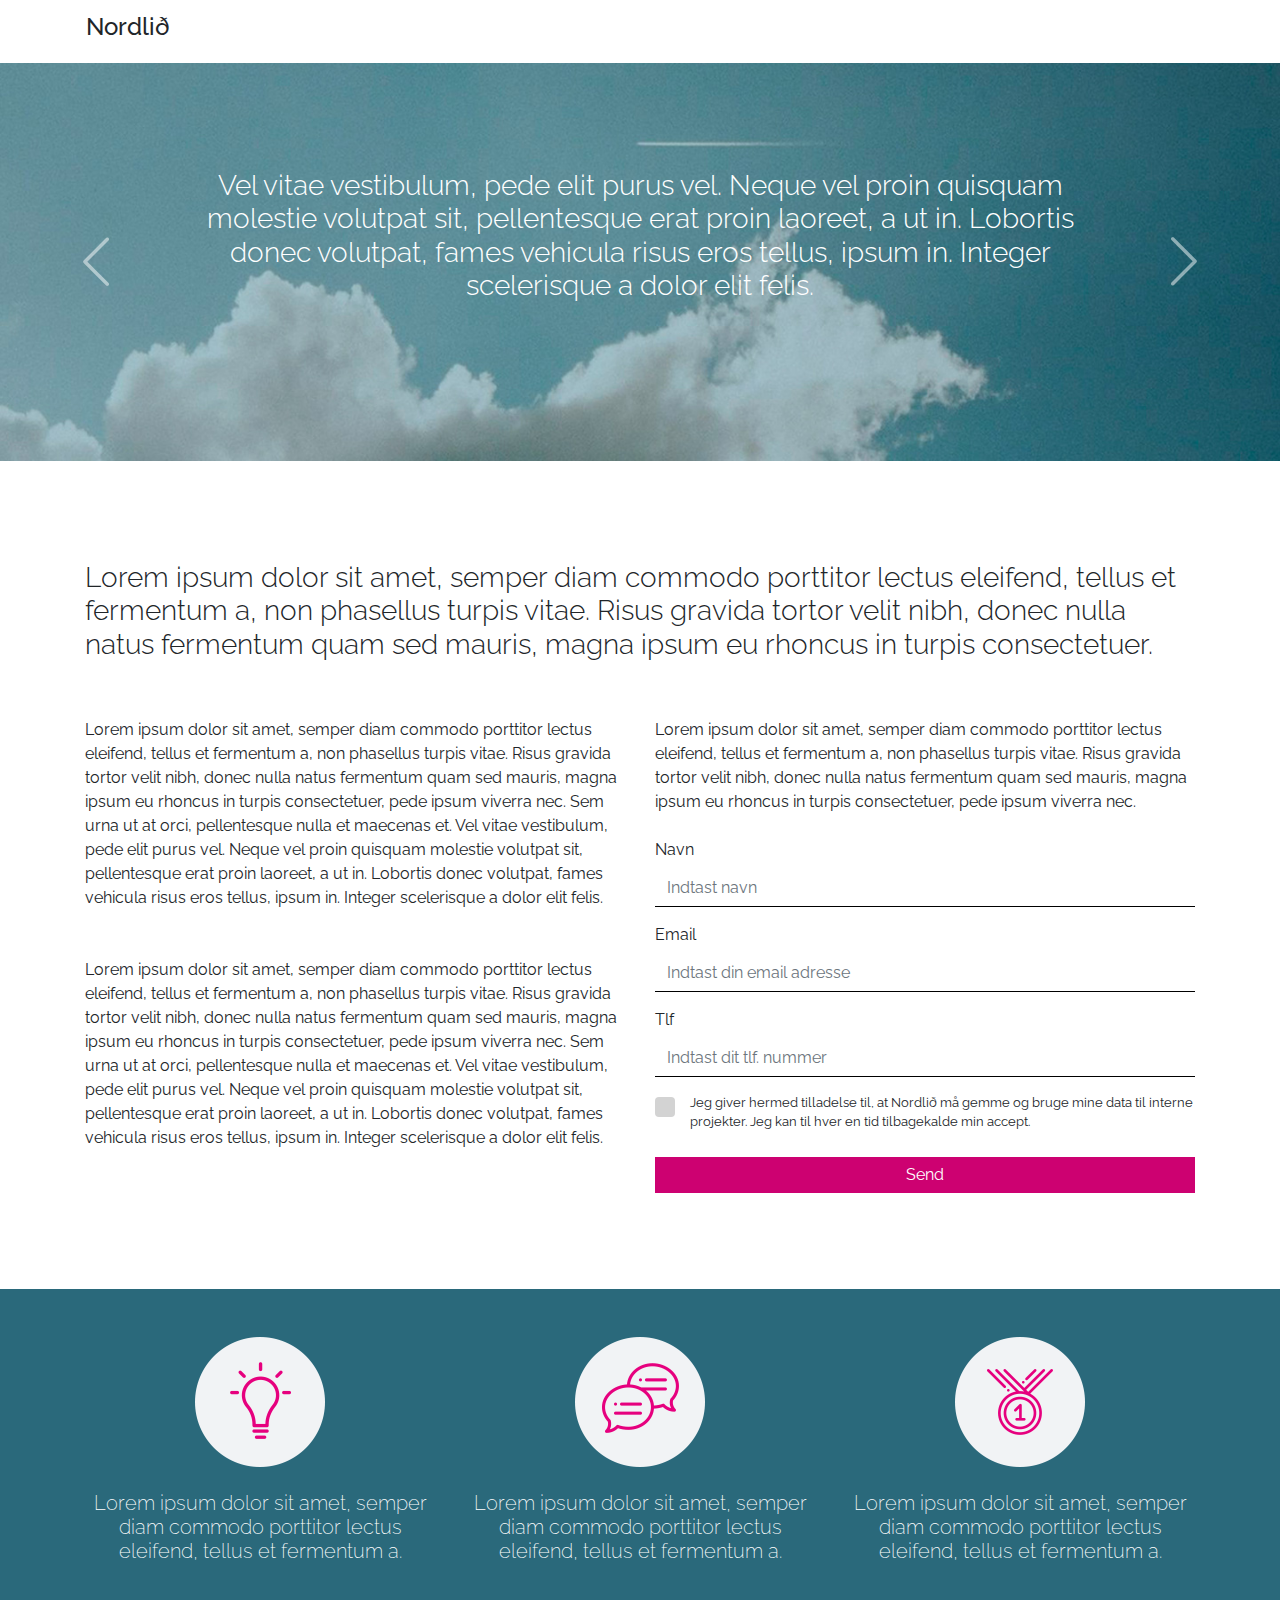
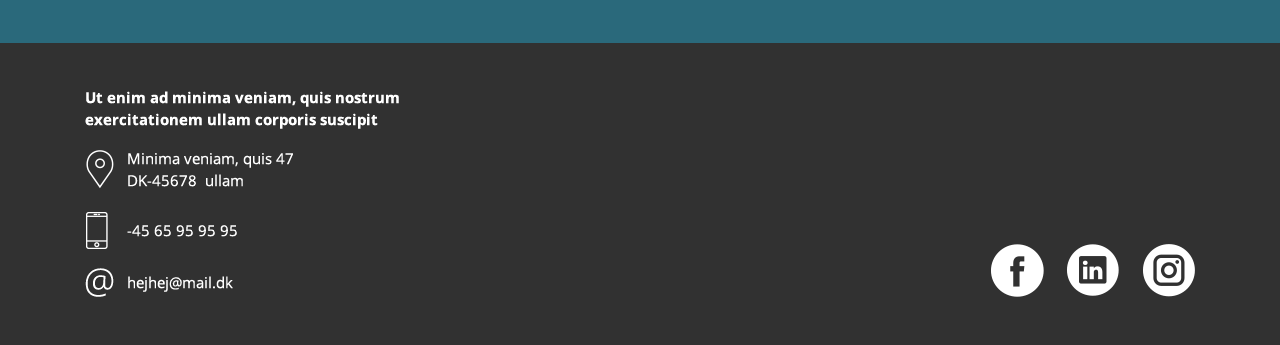
<file: index.html>
<!DOCTYPE html>
<html lang="en">
	<head>
    	<meta charset="utf-8">
    	<meta http-equiv="X-UA-Compatible" content="IE=edge">
    	<meta name="viewport" content="width=device-width, initial-scale=1">
    	<title>Nordlid Praktikopgave</title>

    	<!-- Bootstrap -->
    	<link href="css/bootstrap-4.0.0.css" rel="stylesheet">
	  	<!-- Custom style and font -->
		<link href="css/styles.css" rel="stylesheet">
		<link href="https://fonts.googleapis.com/css?family=Raleway:100,200,300,400" rel="stylesheet">
	  
  	</head>
  	<body>
		<!-- navbar -->
		<div class="container navbar d-flex">
			<div class="row">
				<div class="navbar-brand col-sm">
					<h4>Nordlið</h4>
				</div>
			</div>
		</div>
		<!-- navbar END -->
		<!-- header slider -->
		<section class="header">
    		<div id="carouselExampleFade" class="carousel slide carousel-fade" data-ride="carousel">
  				<div class="carousel-inner">
  					<div class="carousel-item active">
  				    	<img class="w-100" src="images/12.jpg" alt="First slide">
    	            	<div class="carousel-caption">
    	                	<h3 class="header-text">Vel vitae vestibulum, pede elit purus vel. Neque vel proin quisquam molestie volutpat sit, pellentesque erat proin laoreet, a ut in. Lobortis donec volutpat, fames vehicula risus eros tellus, ipsum in. Integer scelerisque a dolor elit felis.</h3>
    	            	</div>
  				  	</div>
  				  	<div class="carousel-item">
  				    	<img class="w-100" src="images/1.jpg" alt="Second slide">
						<div class="carousel-caption">
    	                	<h3 class="header-text">Vel vitae vestibulum, pede elit purus vel. Neque vel proin quisquam molestie volutpat sit, pellentesque erat proin laoreet, a ut in. Lobortis donec volutpat, fames vehicula risus eros tellus, ipsum in. Integer scelerisque a dolor elit felis.</h3>
    	            	</div>
  				  	</div>
  				  	<div class="carousel-item">
  				    	<img class="w-100" src="images/17.jpg" alt="Third slide">
						<div class="carousel-caption">
    	                	<h3 class="header-text">Vel vitae vestibulum, pede elit purus vel. Neque vel proin quisquam molestie volutpat sit, pellentesque erat proin laoreet, a ut in. Lobortis donec volutpat, fames vehicula risus eros tellus, ipsum in. Integer scelerisque a dolor elit felis.</h3>
    	            	</div>
  				  	</div>
  				</div>
  				<a class="carousel-control-prev" href="#carouselExampleFade" role="button" data-slide="prev">
  				  	<img src="images/right-arrow.png" aria-hidden="true" alt="">
  				  	<span class="sr-only">Previous</span>
  				</a>
  				<a class="carousel-control-next" href="#carouselExampleFade" role="button" data-slide="next">
  				  	<img src="images/left-arrow.png" aria-hidden="true" alt="">
  				  	<span class="sr-only">Next</span>
  				</a>
			</div>
		</section>
		<!-- header slider END -->
		<br><br>
		<!-- middle text section -->
		<section>
    		<div class="container">
    	   		<div class="row">
    	      		<div class="col-lg-12"><h3>Lorem ipsum dolor sit amet, semper diam commodo porttitor lectus eleifend, tellus et fermentum a, non phasellus turpis vitae. Risus gravida tortor velit nibh, donec nulla natus fermentum quam sed mauris, magna ipsum eu rhoncus in turpis consectetuer.</h3></div>
    	   		</div>
				<br><br>
    	   		<div class="row">
    	      		<div class=" col-md-6" id="first">Lorem ipsum dolor sit amet, semper diam commodo porttitor lectus eleifend, tellus et fermentum a, non phasellus turpis vitae. Risus gravida tortor velit nibh, donec nulla natus fermentum quam sed mauris, magna ipsum eu rhoncus in turpis consectetuer, pede ipsum viverra nec. Sem urna ut at orci, pellentesque nulla et maecenas et. Vel vitae vestibulum, pede elit purus vel. Neque vel proin quisquam molestie volutpat sit, pellentesque erat proin laoreet, a ut in. Lobortis donec volutpat, fames vehicula risus eros tellus, ipsum in. Integer scelerisque a dolor elit felis.<br><br><br>
		   
		  			Lorem ipsum dolor sit amet, semper diam commodo porttitor lectus eleifend, tellus et fermentum a, non phasellus turpis vitae. Risus gravida tortor velit nibh, donec nulla natus fermentum quam sed mauris, magna ipsum eu rhoncus in turpis consectetuer, pede ipsum viverra nec. Sem urna ut at orci, pellentesque nulla et maecenas et. Vel vitae vestibulum, pede elit purus vel. Neque vel proin quisquam molestie volutpat sit, pellentesque erat proin laoreet, a ut in. Lobortis donec volutpat, fames vehicula risus eros tellus, ipsum in. Integer scelerisque a dolor elit felis.</div>
		   
    	      		<div class="col-md-6" id="second">Lorem ipsum dolor sit amet, semper diam commodo porttitor lectus eleifend, tellus et fermentum a, non phasellus turpis vitae. Risus gravida tortor velit nibh, donec nulla natus fermentum quam sed mauris, magna ipsum eu rhoncus in turpis consectetuer, pede ipsum viverra nec.
		  			<br><br>
						<!-- Form -->
			  			<form name="RegForm" action="https://s2331.t.eloqua.com/e/f2" onsubmit="return myForm()" method="post">  
    	  						<input type="hidden" name="elqFormName" value="giv-mig-praktikplads">
								<input type="hidden" name="elqSiteID" value="2331">
    						<div class="form-group">
  					  			<label for="fullName">Navn</label>
					  			<input type="text" name="fullName" class="form-control" id="fullName" placeholder="Indtast navn" required>
  							</div>
				    		<div class="form-group">
 					   			<label for="emailAddress">Email</label>
					   			<input type="email" name="emailAddress" class="form-control" id="emailAddress" placeholder="Indtast din email adresse" required>
  							</div>
				    		<div class="form-group">
 					   			<label for="mobilePhone">Tlf</label>
					   			<input type="number" name="mobilePhone" class="form-control" id="mobilePhone" placeholder="Indtast dit tlf. nummer" required>
  							</div>   
				    		<div class="custom-control custom-checkbox">
  								<input type="checkbox" class="custom-control-input custom-checkbox" id="permission" required>
  								<label class="custom-control-label permission-text" for="permission">Jeg giver hermed tilladelse til, at Nordlið må gemme og bruge mine data til interne projekter. Jeg kan til hver en tid tilbagekalde min accept.</label>
							</div><br>
    						<button type="submit" class="btn btn-primary btn-block" value="send" name="Submit">Send</button>         
			  			</form><br><br>
						<!-- Form END -->
		      		</div>
    	   		</div>
			</div>
		</section>
		<!-- middle text section END -->
		<br><br>
		<!-- blue section -->
		<section class="bluesection d-flex align-items-center">
    	  	<div class="container">
    	    	<br><br><div class="row">
  					<br><br><div class="col-md-4 col-12 text-center">
  					  	<img src="images/icon-light-bulb.png" alt="Light Bulb Icon">
  					  	<br><br><h5>Lorem ipsum dolor sit amet, semper diam commodo porttitor lectus eleifend, tellus et fermentum a.</h5><br>
  					</div>
			  		<div class="col-md-4 col-12 text-center">
  					  	<img src="images/icon-speech-bubble.png" alt="Speech Buble Icon">
  					  	<br><br><h5>Lorem ipsum dolor sit amet, semper diam commodo porttitor lectus eleifend, tellus et fermentum a.</h5><br>
  					</div>
					<div class="col-md-4 col-12 text-center">
  					  	<img src="images/icon-gold-medal.png" alt="Gold Medal Icon">
  					  	<br><br><h5>Lorem ipsum dolor sit amet, semper diam commodo porttitor lectus eleifend, tellus et fermentum a.</h5>
  					</div>
				</div>
			<br><br>
    	  	</div>
		</section>
		<!-- blue section END -->
		<!-- Footer -->
    	<section class="footer d-flex align-items-center">
    	  	<div class="container">
    	    	<br><br><div class="row">
    	      		<div class="col-md-6 col-12">
						<img src="images/contect-info.png" class="align-self-center" alt="Contact information">
    	      		</div><br><br>
    	      		<div class="d-flex flex-row-reverse media col-md-6" id="footer-social-img">
				  		<img src="images/social.png" class="align-self-end footer-social" alt="Social Links">
    	      		</div>
    	    	</div><br><br>
    	  	</div>
    	</section>
    	<!-- Footer END -->
    	<!-- jQuery (necessary for Bootstrap's JavaScript plugins) --> 
    	<script src="js/jquery-3.2.1.min.js"></script>

    	<!-- Include all compiled plugins (below), or include individual files as needed --> 
    	<script src="js/popper.min.js"></script>
    	<script src="js/bootstrap-4.0.0.js"></script>
		<script src="js/custom.js"></script>
  	</body>
</html>
</file>
<file: css/styles.css>
@charset "utf-8";
/* CSS Document */
/* Adding font to site */
body {
	font-family: 'Raleway', sans-serif;
}
/* Adding font to site END  */
/* Adding styling to headings */
h3 {
	font-weight: 300;
}

h5 {
	font-weight: 200;
}
/* Adding styling to headings END */
/* Adding styling to checkbox text */
.permission-text {
	font-size: 80%;
}
/* Adding styling to checkbox text END */
/* Adding styling to Header area, including slider */
img {
	max-width: 100%;
	height: auto;
}

.header {
	height: 450px;
	margin: 0 0;
	padding: 0 0;
}

.carousel-item img{
	max-height: 440px;
}

.carousel-caption {
	padding-bottom: 130px;
}
/* Adding styling to Header area, inlcuding slider END */
/* Adding styling to navbar */
.brandname {
	font-weight: 300;
}
/* Adding styling to navbar END */
/* Adding styling to checkbox */
.checkbox-text {
	font-weight: 200;
}

.custom-control-label:before{
  	background-color:lightgrey;
	width: 20px;
	height: 20px;
}

.custom-checkbox {
	padding-left: 35px;
	border-radius: 0px;
}

.custom-checkbox .custom-control-input:checked~.custom-control-label::before{
  	background-color:#cd0171;
	width: 20px;
	height: 20px;
	border-radius: 0px;
}

.custom-checkbox .custom-control-input:checked~.custom-control-label::after{
  background-image:url("data:image/svg+xml;charset=utf8,%3Csvg xmlns='http://www.w3.org/2000/svg' viewBox='0 0 8 8'%3E%3Cpath fill='#cd0171' d='M6.564.75l-3.59 3.612-1.538-1.55L0 4.26 2.974 7.25 8 2.193z'/%3E%3C/svg%3E");
}
/* Adding styling to checkbox END */
/* Adding styling to blue section */
.bluesection {
  	display: inline;
	background-color: #2a697b;
	color:white;
  	height: auto;
	align-content: center;
}
/* Adding styling to blue section END */
/* Adding styling to Footer */
.footer {
	display: inline-block;
	background-color: #313131;
	color: white;
	margin-top: 0;
	padding-top: 0;
	height: auto;
}
/* Adding styling to Footer END */
/* Adding styling to Form button */
.btn {
	background-color: #cd0171;
	color: white;
	border-radius: 0;
	border: none;
}

.btn:hover {
	background-color: #A30059;
	color: white;
	border-radius: 0;
	border: none;
}
/* Adding styling to Form button END */
/* Rearranging social media icon in footer */
.social {
	display: inline-flex;
	text-align: center;
}
/* Rearranging social media icon in footer END */
/* Adding styling to Form input fields */
.form-control {
	border-bottom-style: solid;
	border-bottom-width: thin;
	border-left: none;
	border-top: none;
	border-right: none;
	border-bottom-color: black;
	border-radius: 0px;
}
/* Adding styling to Form input fields END */
/* Adding Mobile friendly stylings */
@media (max-width: 768px) { 
	#first {
		order: 2;
	}
	#second {
		order: 1;
	}
	
	.header .w-100 {
		height: 300px;
	} 
	.header {
		height: 300px;
	} 
	.carousel-caption {
	padding-bottom: 60px;
	}
	
	.header-text {
		font-size: 100%;
	}
	
	#footer-social-img {
		align-content: center;
	}
	
}
/* Adding Mobile friendly stylings END */
</file>
